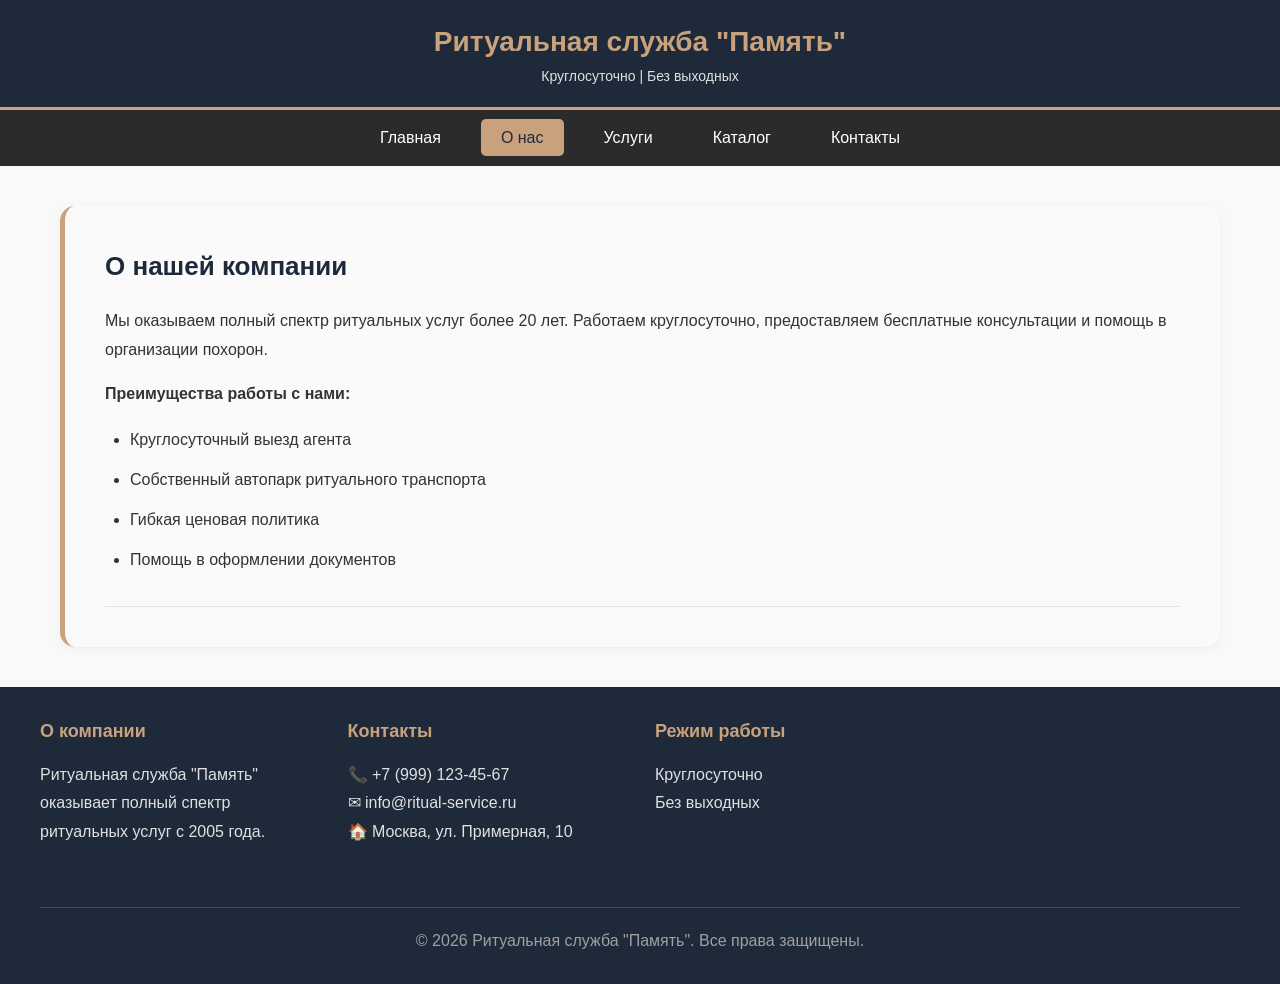
<file: about.html>
<!DOCTYPE html>
<html lang="ru">
<head>
    <meta charset="UTF-8">
    <meta name="viewport" content="width=device-width, initial-scale=1.0">
    <title>О нас - Ритуальные услуги</title>
    
    <link rel="stylesheet" href="css/main.css">
    <link rel="stylesheet" href="css/about.css">
    
    <link rel="stylesheet" href="https://cdnjs.cloudflare.com/ajax/libs/font-awesome/6.0.0-beta3/css/all.min.css">
</head>
<body>
    <header>
        <div class="logo">
            <h1>Ритуальная служба "Память"</h1>
            <p>Круглосуточно | Без выходных</p>
        </div>
    </header>

    <nav class="main-menu">
        <ul>
            <li><a href="index.html" class="menu-button">Главная</a></li>
            <li><a href="about.html" class="menu-button active">О нас</a></li>
            <li><a href="services.html" class="menu-button">Услуги</a></li>
            <li><a href="catalog.html" class="menu-button">Каталог</a></li>
            <li><a href="contacts.html" class="menu-button">Контакты</a></li>
        </ul>
    </nav>

    <main>
        <section id="about">
            <h2>О нашей компании</h2>
            <p>Мы оказываем полный спектр ритуальных услуг более 20 лет. Работаем круглосуточно, предоставляем бесплатные консультации и помощь в организации похорон.</p>
            <p><strong>Преимущества работы с нами:</strong></p>
            <ul>
                <li>Круглосуточный выезд агента</li>
                <li>Собственный автопарк ритуального транспорта</li>
                <li>Гибкая ценовая политика</li>
                <li>Помощь в оформлении документов</li>
            </ul>
            <hr>
        </section>
    </main>

    <footer>
        <div class="footer-content">
            <div class="footer-section">
                <h3>О компании</h3>
                <p>Ритуальная служба "Память" оказывает полный спектр ритуальных услуг с 2005 года.</p>
            </div>
            <div class="footer-section">
                <h3>Контакты</h3>
                <p>📞 +7 (999) 123-45-67</p>
                <p>✉ info@ritual-service.ru</p>
                <p>🏠 Москва, ул. Примерная, 10</p>
            </div>
            <div class="footer-section">
                <h3>Режим работы</h3>
                <p>Круглосуточно</p>
                <p>Без выходных</p>
            </div>
            <div class="copyright">
                <p>&copy; 2026 Ритуальная служба "Память". Все права защищены.</p>
            </div>
        </div>
    </footer>
</body>
</html>
</file>
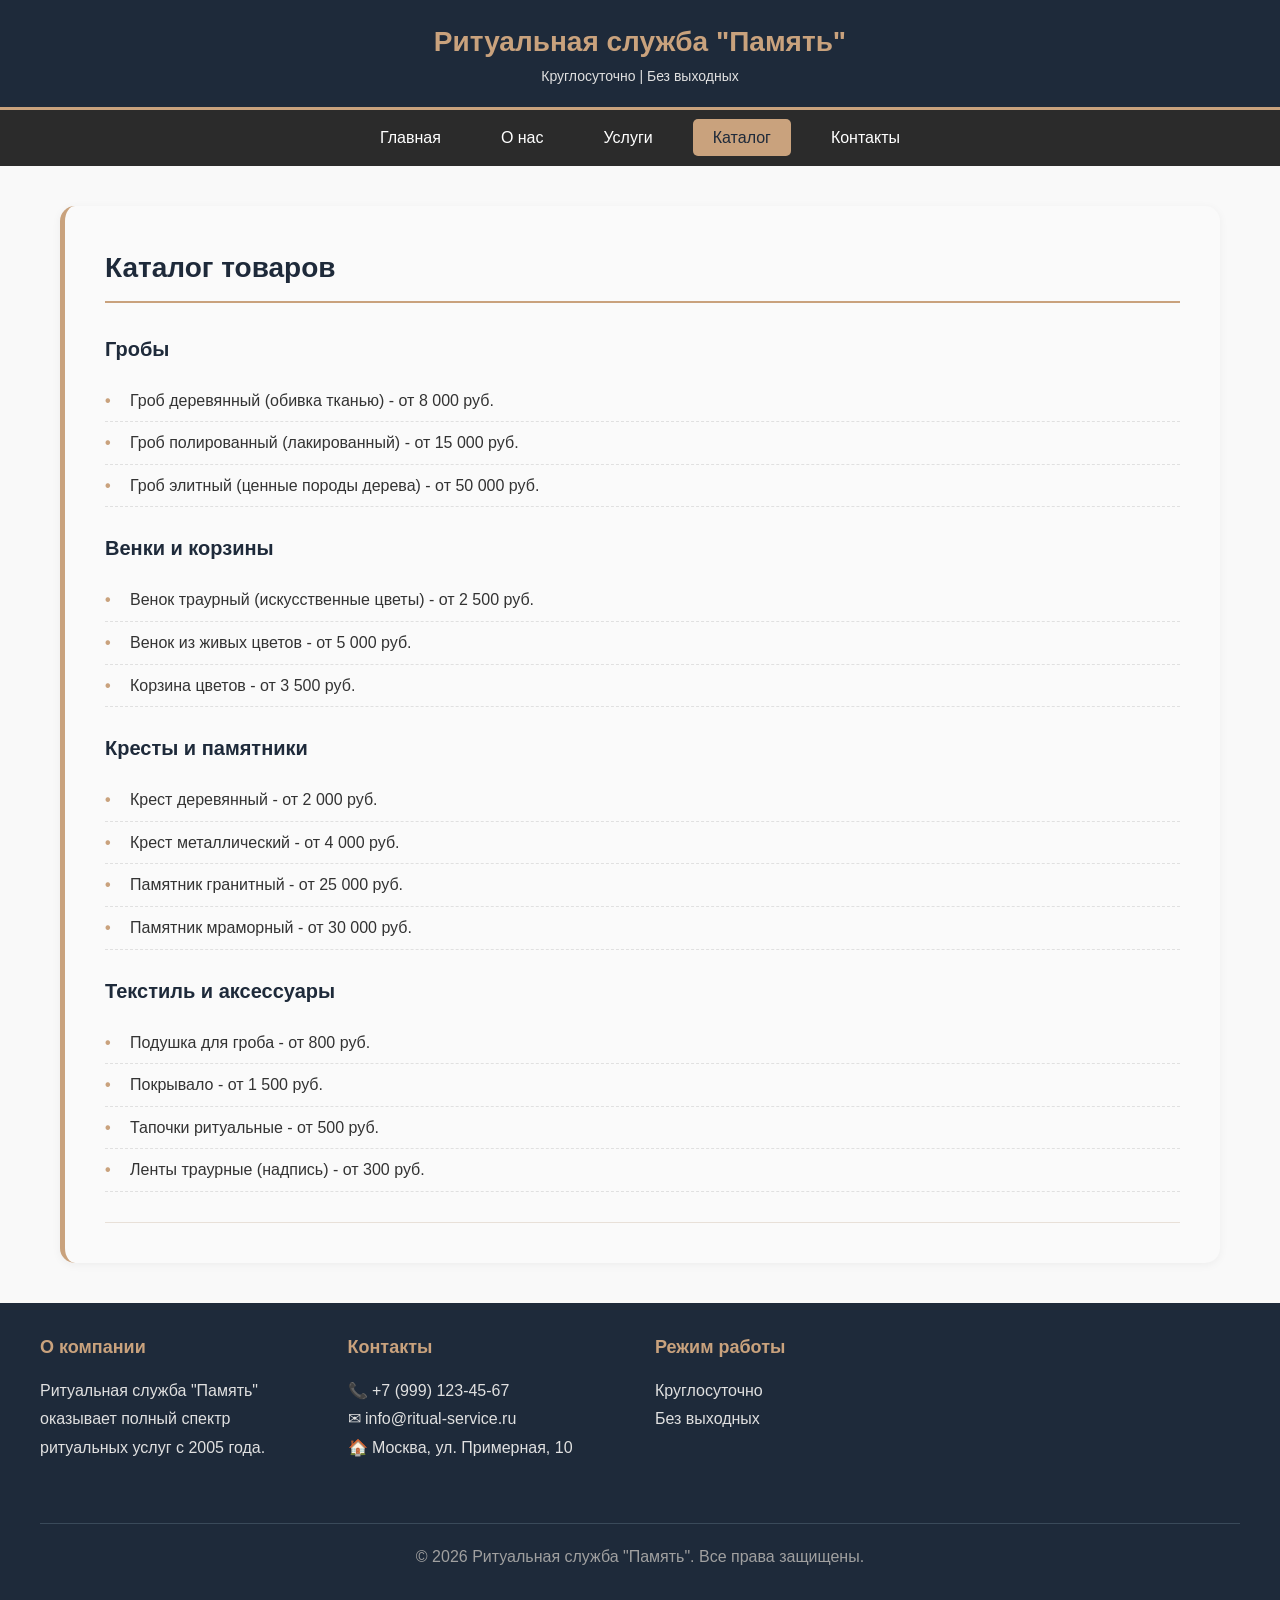
<file: catalog.html>
<!DOCTYPE html>
<html lang="ru">
<head>
    <meta charset="UTF-8">
    <meta name="viewport" content="width=device-width, initial-scale=1.0">
    <title>Каталог - Ритуальные услуги</title>
    
    <link rel="stylesheet" href="css/main.css">
    <link rel="stylesheet" href="css/catalog.css">
    
    <link rel="stylesheet" href="https://cdnjs.cloudflare.com/ajax/libs/font-awesome/6.0.0-beta3/css/all.min.css">
</head>
<body>
    <header>
        <div class="logo">
            <h1>Ритуальная служба "Память"</h1>
            <p>Круглосуточно | Без выходных</p>
        </div>
    </header>

    <nav class="main-menu">
        <ul>
            <li><a href="index.html" class="menu-button">Главная</a></li>
            <li><a href="about.html" class="menu-button">О нас</a></li>
            <li><a href="services.html" class="menu-button">Услуги</a></li>
            <li><a href="catalog.html" class="menu-button active">Каталог</a></li>
            <li><a href="contacts.html" class="menu-button">Контакты</a></li>
        </ul>
    </nav>

    <main>
        <section id="catalog">
            <h2>Каталог товаров</h2>
            
            <h3>Гробы</h3>
            <ul>
                <li>Гроб деревянный (обивка тканью) - от 8 000 руб.</li>
                <li>Гроб полированный (лакированный) - от 15 000 руб.</li>
                <li>Гроб элитный (ценные породы дерева) - от 50 000 руб.</li>
            </ul>

            <h3>Венки и корзины</h3>
            <ul>
                <li>Венок траурный (искусственные цветы) - от 2 500 руб.</li>
                <li>Венок из живых цветов - от 5 000 руб.</li>
                <li>Корзина цветов - от 3 500 руб.</li>
            </ul>

            <h3>Кресты и памятники</h3>
            <ul>
                <li>Крест деревянный - от 2 000 руб.</li>
                <li>Крест металлический - от 4 000 руб.</li>
                <li>Памятник гранитный - от 25 000 руб.</li>
                <li>Памятник мраморный - от 30 000 руб.</li>
            </ul>

            <h3>Текстиль и аксессуары</h3>
            <ul>
                <li>Подушка для гроба - от 800 руб.</li>
                <li>Покрывало - от 1 500 руб.</li>
                <li>Тапочки ритуальные - от 500 руб.</li>
                <li>Ленты траурные (надпись) - от 300 руб.</li>
            </ul>
            <hr>
        </section>
    </main>

    <footer>
        <div class="footer-content">
            <div class="footer-section">
                <h3>О компании</h3>
                <p>Ритуальная служба "Память" оказывает полный спектр ритуальных услуг с 2005 года.</p>
            </div>
            <div class="footer-section">
                <h3>Контакты</h3>
                <p>📞 +7 (999) 123-45-67</p>
                <p>✉ info@ritual-service.ru</p>
                <p>🏠 Москва, ул. Примерная, 10</p>
            </div>
            <div class="footer-section">
                <h3>Режим работы</h3>
                <p>Круглосуточно</p>
                <p>Без выходных</p>
            </div>
            <div class="copyright">
                <p>&copy; 2026 Ритуальная служба "Память". Все права защищены.</p>
            </div>
        </div>
    </footer>
</body>
</html>
</file>
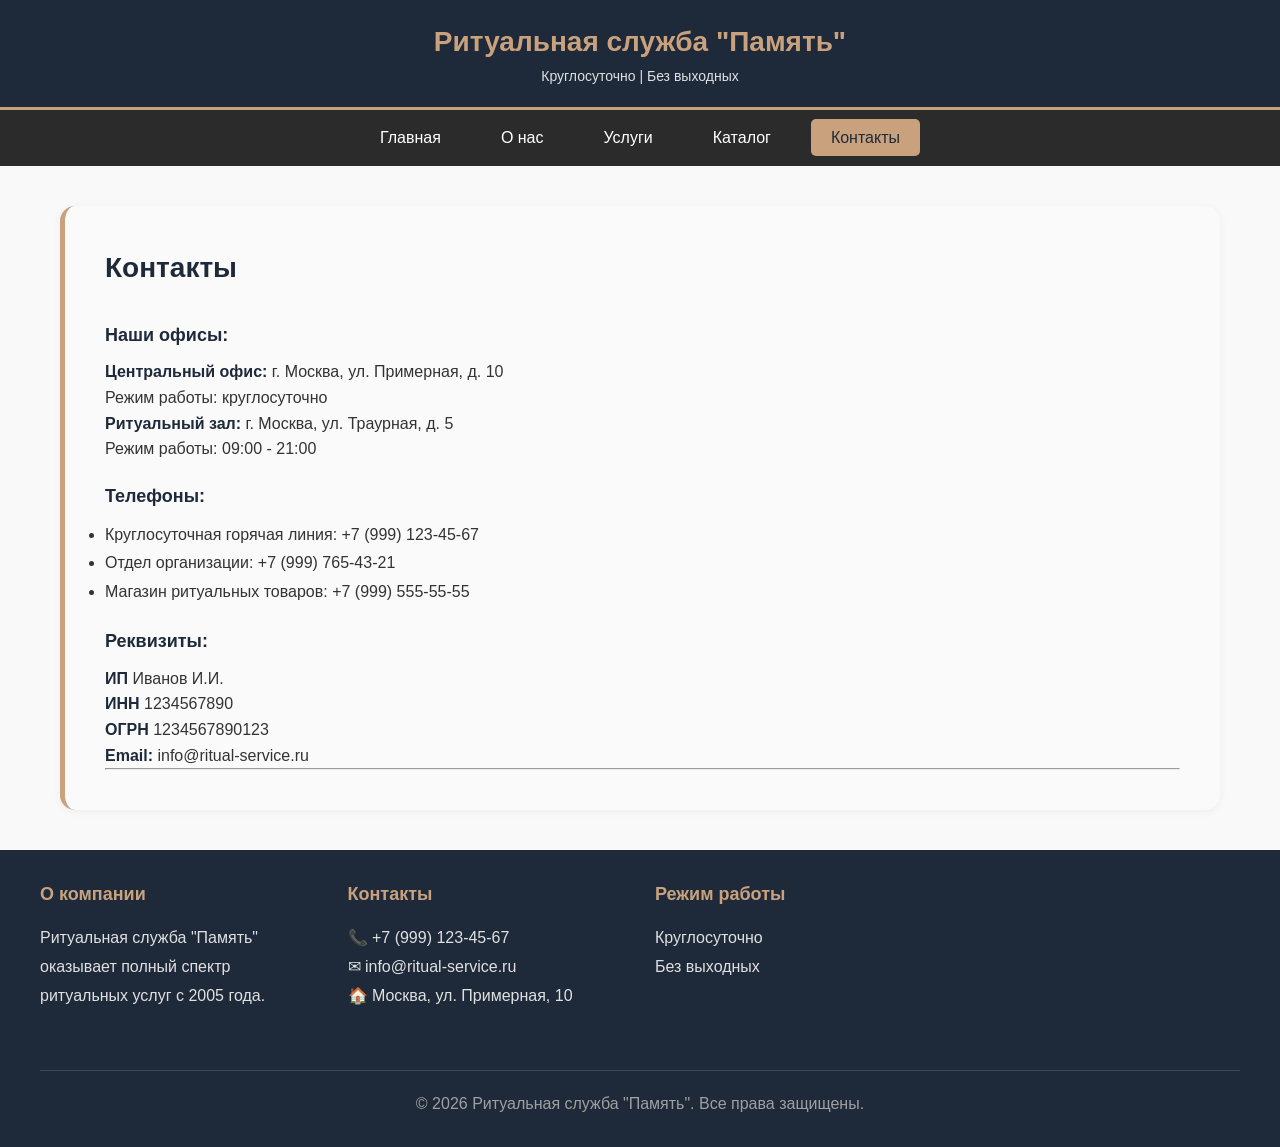
<file: contacts.html>
<!DOCTYPE html>
<html lang="ru">
<head>
    <meta charset="UTF-8">
    <meta name="viewport" content="width=device-width, initial-scale=1.0">
    <title>Контакты - Ритуальные услуги</title>
    
    <link rel="stylesheet" href="css/main.css">
    <link rel="stylesheet" href="css/contacts.css">
    
    <link rel="stylesheet" href="https://cdnjs.cloudflare.com/ajax/libs/font-awesome/6.0.0-beta3/css/all.min.css">
</head>
<body>
    <header>
        <div class="logo">
            <h1>Ритуальная служба "Память"</h1>
            <p>Круглосуточно | Без выходных</p>
        </div>
    </header>

    <nav class="main-menu">
        <ul>
            <li><a href="index.html" class="menu-button">Главная</a></li>
            <li><a href="about.html" class="menu-button">О нас</a></li>
            <li><a href="services.html" class="menu-button">Услуги</a></li>
            <li><a href="catalog.html" class="menu-button">Каталог</a></li>
            <li><a href="contacts.html" class="menu-button active">Контакты</a></li>
        </ul>
    </nav>

    <main>
        <section id="contacts">
            <h2>Контакты</h2>
            
            <h3>Наши офисы:</h3>
            <p><strong>Центральный офис:</strong> г. Москва, ул. Примерная, д. 10<br>
            Режим работы: круглосуточно</p>
            
            <p><strong>Ритуальный зал:</strong> г. Москва, ул. Траурная, д. 5<br>
            Режим работы: 09:00 - 21:00</p>

            <h3>Телефоны:</h3>
            <ul>
                <li>Круглосуточная горячая линия: +7 (999) 123-45-67</li>
                <li>Отдел организации: +7 (999) 765-43-21</li>
                <li>Магазин ритуальных товаров: +7 (999) 555-55-55</li>
            </ul>

            <h3>Реквизиты:</h3>
            <p><strong>ИП</strong> Иванов И.И.<br>
            <strong>ИНН</strong> 1234567890<br>
            <strong>ОГРН</strong> 1234567890123</p>

            <p><strong>Email:</strong> info@ritual-service.ru</p>
            <hr>
        </section>
    </main>

    <footer>
        <div class="footer-content">
            <div class="footer-section">
                <h3>О компании</h3>
                <p>Ритуальная служба "Память" оказывает полный спектр ритуальных услуг с 2005 года.</p>
            </div>
            <div class="footer-section">
                <h3>Контакты</h3>
                <p>📞 +7 (999) 123-45-67</p>
                <p>✉ info@ritual-service.ru</p>
                <p>🏠 Москва, ул. Примерная, 10</p>
            </div>
            <div class="footer-section">
                <h3>Режим работы</h3>
                <p>Круглосуточно</p>
                <p>Без выходных</p>
            </div>
            <div class="copyright">
                <p>&copy; 2026 Ритуальная служба "Память". Все права защищены.</p>
            </div>
        </div>
    </footer>
</body>
</html>
</file>
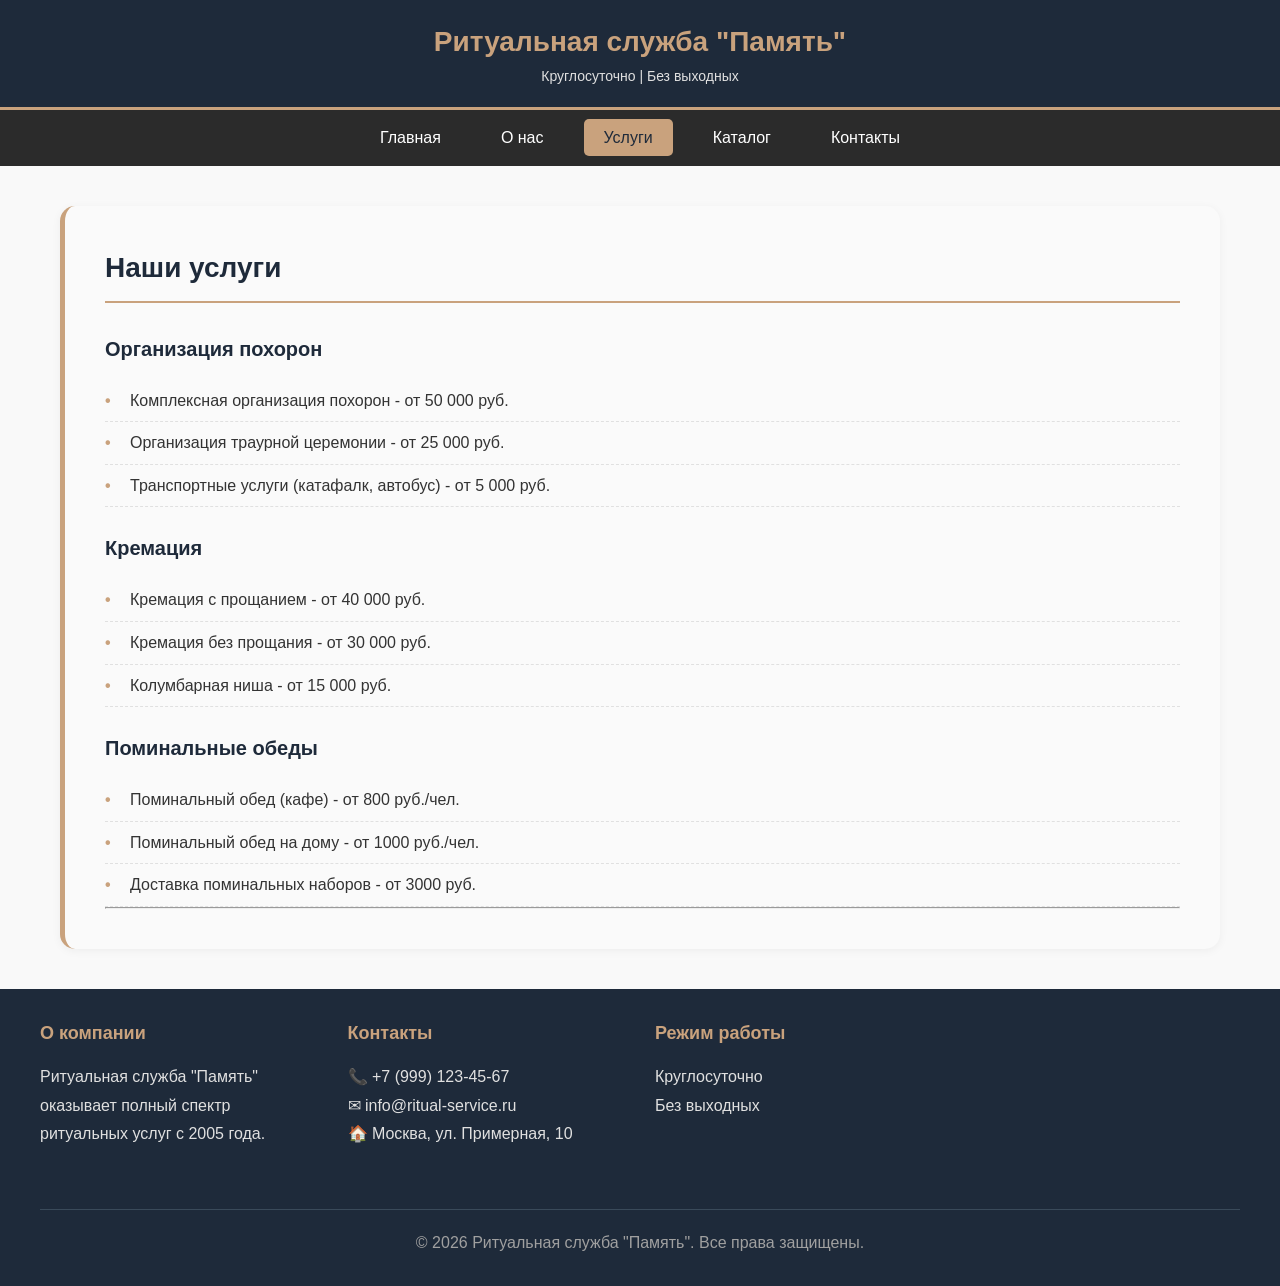
<file: services.html>
<!DOCTYPE html>
<html lang="ru">
<head>
    <meta charset="UTF-8">
    <meta name="viewport" content="width=device-width, initial-scale=1.0">
    <title>Услуги - Ритуальные услуги</title>
    
    <link rel="stylesheet" href="css/main.css">
    <link rel="stylesheet" href="css/services.css">
    
    <link rel="stylesheet" href="https://cdnjs.cloudflare.com/ajax/libs/font-awesome/6.0.0-beta3/css/all.min.css">
</head>
<body>
    <header>
        <div class="logo">
            <h1>Ритуальная служба "Память"</h1>
            <p>Круглосуточно | Без выходных</p>
        </div>
    </header>

    <nav class="main-menu">
        <ul>
            <li><a href="index.html" class="menu-button">Главная</a></li>
            <li><a href="about.html" class="menu-button">О нас</a></li>
            <li><a href="services.html" class="menu-button active">Услуги</a></li>
            <li><a href="catalog.html" class="menu-button">Каталог</a></li>
            <li><a href="contacts.html" class="menu-button">Контакты</a></li>
        </ul>
    </nav>

    <main>
        <section id="services">
        <h2>Наши услуги</h2>
        
        <h3>Организация похорон</h3>
        <ul>
            <li>Комплексная организация похорон - от 50 000 руб.</li>
            <li>Организация траурной церемонии - от 25 000 руб.</li>
            <li>Транспортные услуги (катафалк, автобус) - от 5 000 руб.</li>
        </ul>

        <h3>Кремация</h3>
        <ul>
            <li>Кремация с прощанием - от 40 000 руб.</li>
            <li>Кремация без прощания - от 30 000 руб.</li>
            <li>Колумбарная ниша - от 15 000 руб.</li>
        </ul>

        <h3>Поминальные обеды</h3>
        <ul>
            <li>Поминальный обед (кафе) - от 800 руб./чел.</li>
            <li>Поминальный обед на дому - от 1000 руб./чел.</li>
            <li>Доставка поминальных наборов - от 3000 руб.</li>
        </ul>
        <hr>
        </section>
    </main>

    <footer>
        <div class="footer-content">
            <div class="footer-section">
                <h3>О компании</h3>
                <p>Ритуальная служба "Память" оказывает полный спектр ритуальных услуг с 2005 года.</p>
            </div>
            <div class="footer-section">
                <h3>Контакты</h3>
                <p>📞 +7 (999) 123-45-67</p>
                <p>✉ info@ritual-service.ru</p>
                <p>🏠 Москва, ул. Примерная, 10</p>
            </div>
            <div class="footer-section">
                <h3>Режим работы</h3>
                <p>Круглосуточно</p>
                <p>Без выходных</p>
            </div>
            <div class="copyright">
                <p>&copy; 2026 Ритуальная служба "Память". Все права защищены.</p>
            </div>
        </div>
    </footer>
</body>
</html>
</file>
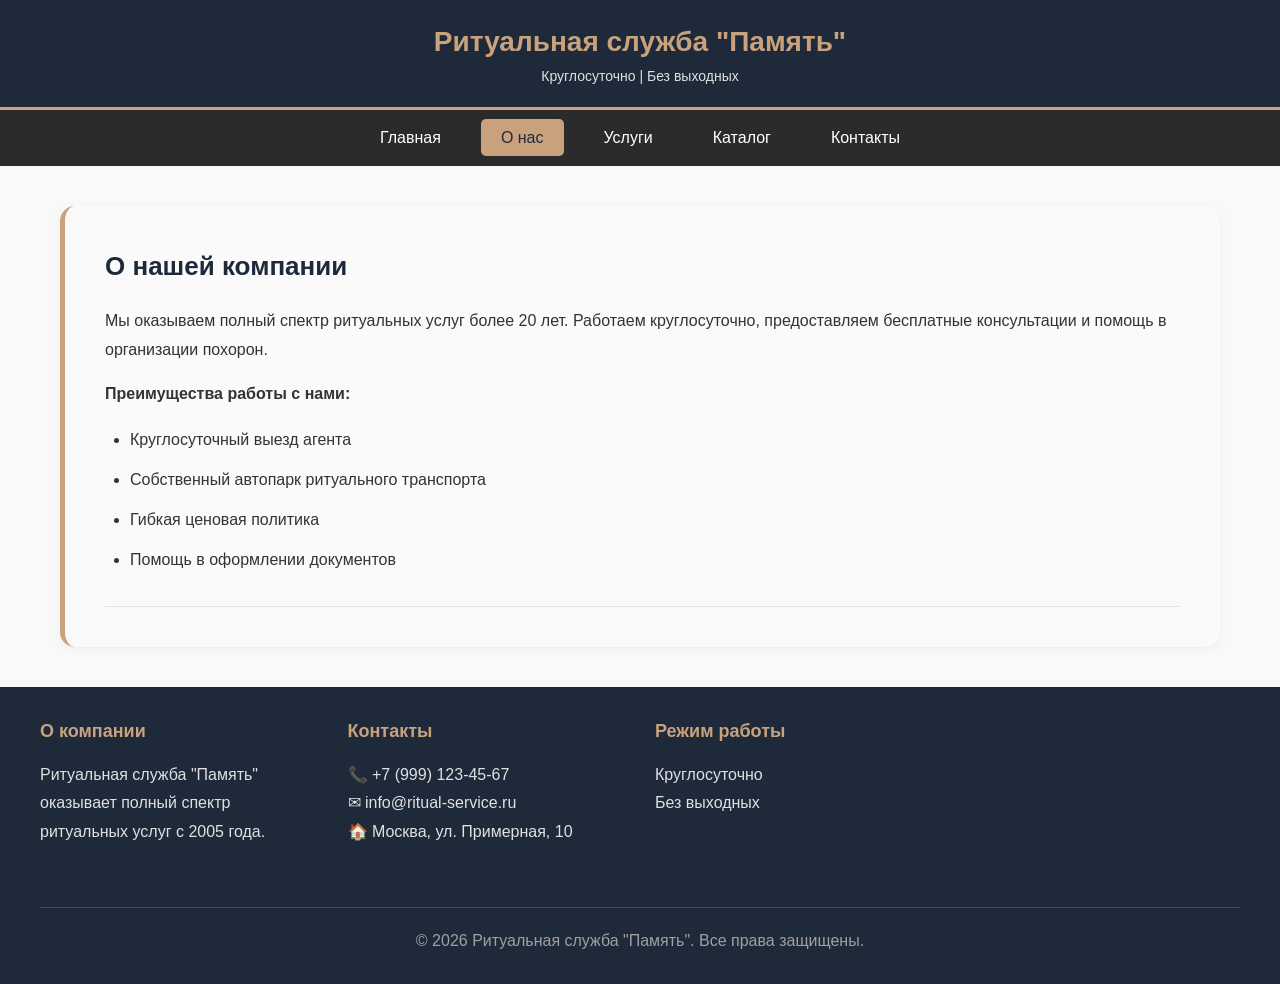
<file: html/about.html>
<!DOCTYPE html>
<html lang="ru">
<head>
    <meta charset="UTF-8">
    <meta name="viewport" content="width=device-width, initial-scale=1.0">
    <title>О нас - Ритуальные услуги</title>
    
    <link rel="stylesheet" href="../css/main.css">
    <link rel="stylesheet" href="../css/about.css">
    
    <link rel="stylesheet" href="https://cdnjs.cloudflare.com/ajax/libs/font-awesome/6.0.0-beta3/css/all.min.css">
</head>
<body>
    <header>
        <div class="logo">
            <h1>Ритуальная служба "Память"</h1>
            <p>Круглосуточно | Без выходных</p>
        </div>
    </header>

    <nav class="main-menu">
        <ul>
            <li><a href="index.html" class="menu-button">Главная</a></li>
            <li><a href="about.html" class="menu-button active">О нас</a></li>
            <li><a href="services.html" class="menu-button">Услуги</a></li>
            <li><a href="catalog.html" class="menu-button">Каталог</a></li>
            <li><a href="contacts.html" class="menu-button">Контакты</a></li>
        </ul>
    </nav>

    <main>
        <section id="about">
            <h2>О нашей компании</h2>
            <p>Мы оказываем полный спектр ритуальных услуг более 20 лет. Работаем круглосуточно, предоставляем бесплатные консультации и помощь в организации похорон.</p>
            <p><strong>Преимущества работы с нами:</strong></p>
            <ul>
                <li>Круглосуточный выезд агента</li>
                <li>Собственный автопарк ритуального транспорта</li>
                <li>Гибкая ценовая политика</li>
                <li>Помощь в оформлении документов</li>
            </ul>
            <hr>
        </section>
    </main>

    <footer>
        <div class="footer-content">
            <div class="footer-section">
                <h3>О компании</h3>
                <p>Ритуальная служба "Память" оказывает полный спектр ритуальных услуг с 2005 года.</p>
            </div>
            <div class="footer-section">
                <h3>Контакты</h3>
                <p>📞 +7 (999) 123-45-67</p>
                <p>✉ info@ritual-service.ru</p>
                <p>🏠 Москва, ул. Примерная, 10</p>
            </div>
            <div class="footer-section">
                <h3>Режим работы</h3>
                <p>Круглосуточно</p>
                <p>Без выходных</p>
            </div>
            <div class="copyright">
                <p>&copy; 2026 Ритуальная служба "Память". Все права защищены.</p>
            </div>
        </div>
    </footer>
</body>
</html>
</file>
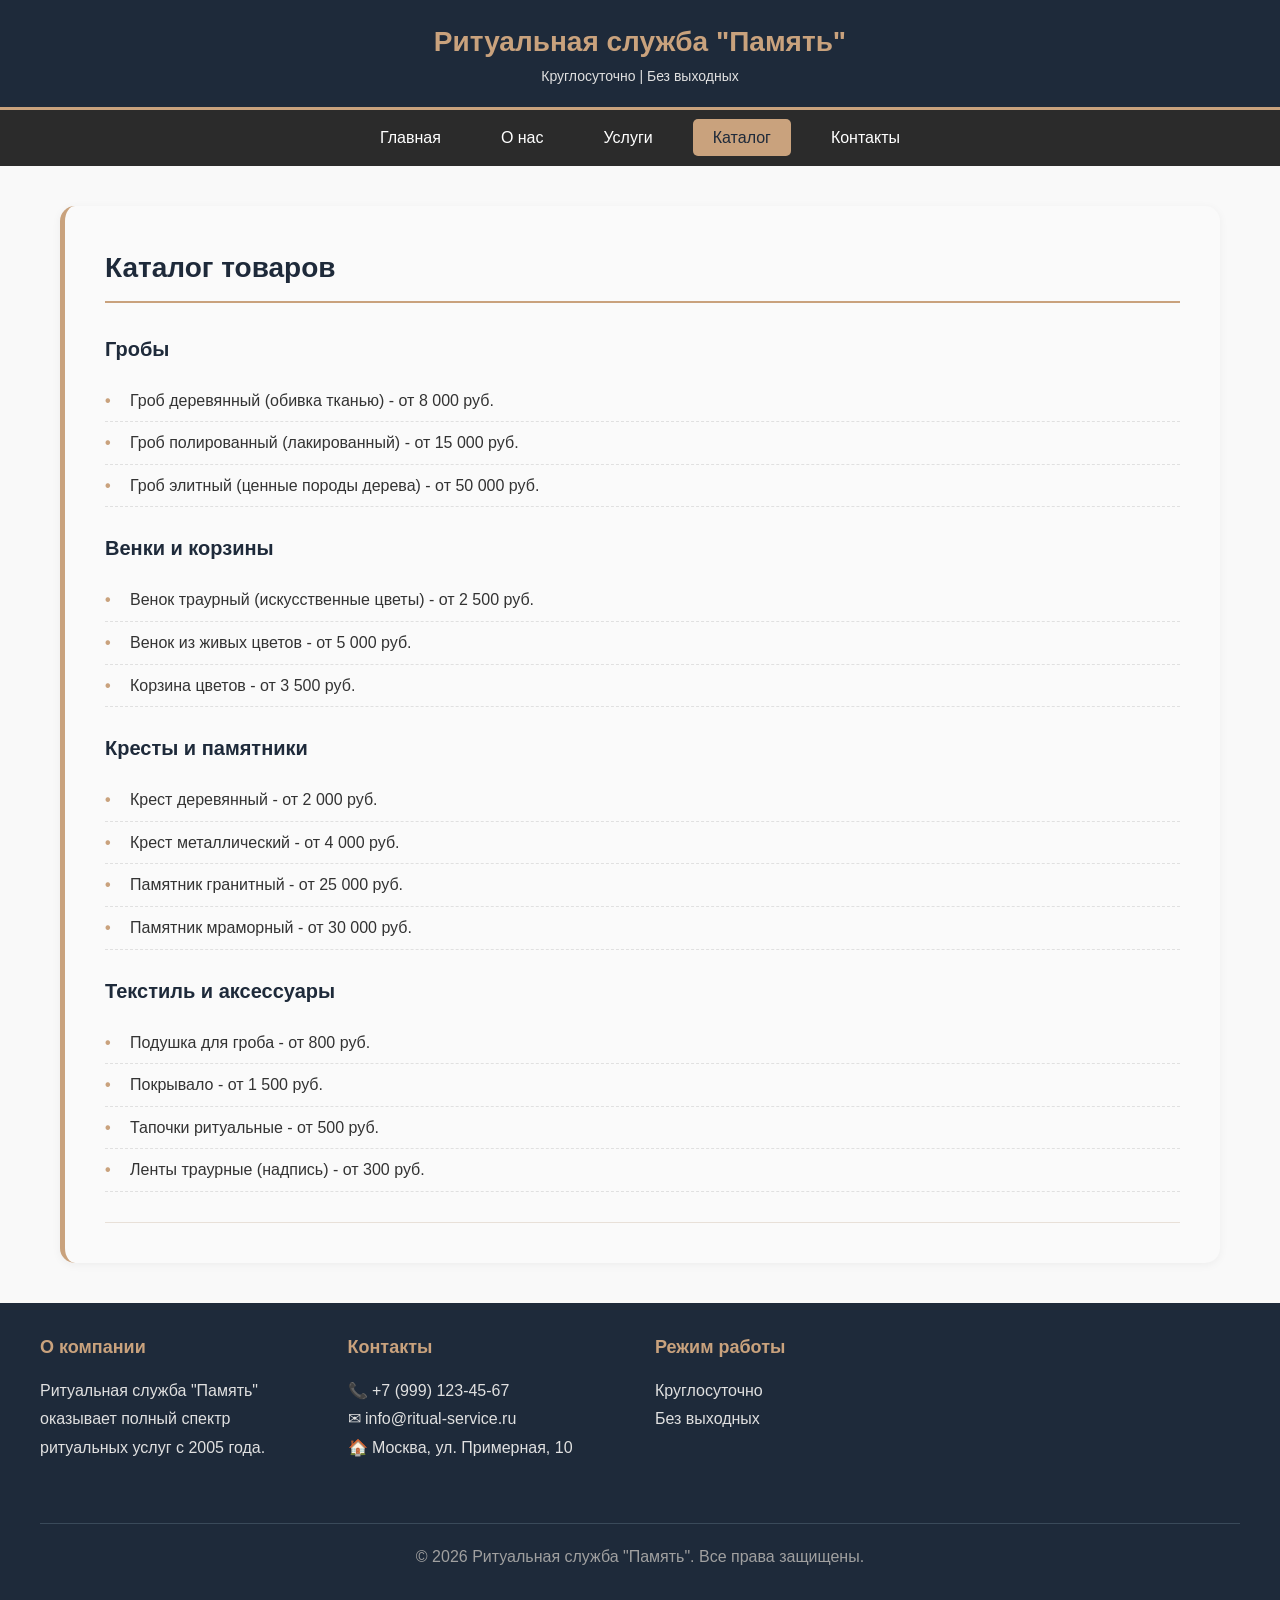
<file: html/catalog.html>
<!DOCTYPE html>
<html lang="ru">
<head>
    <meta charset="UTF-8">
    <meta name="viewport" content="width=device-width, initial-scale=1.0">
    <title>Каталог - Ритуальные услуги</title>
    
    <link rel="stylesheet" href="../css/main.css">
    <link rel="stylesheet" href="../css/catalog.css">
    
    <link rel="stylesheet" href="https://cdnjs.cloudflare.com/ajax/libs/font-awesome/6.0.0-beta3/css/all.min.css">
</head>
<body>
    <header>
        <div class="logo">
            <h1>Ритуальная служба "Память"</h1>
            <p>Круглосуточно | Без выходных</p>
        </div>
    </header>

    <nav class="main-menu">
        <ul>
            <li><a href="index.html" class="menu-button">Главная</a></li>
            <li><a href="about.html" class="menu-button">О нас</a></li>
            <li><a href="services.html" class="menu-button">Услуги</a></li>
            <li><a href="catalog.html" class="menu-button active">Каталог</a></li>
            <li><a href="contacts.html" class="menu-button">Контакты</a></li>
        </ul>
    </nav>

    <main>
        <section id="catalog">
            <h2>Каталог товаров</h2>
            
            <h3>Гробы</h3>
            <ul>
                <li>Гроб деревянный (обивка тканью) - от 8 000 руб.</li>
                <li>Гроб полированный (лакированный) - от 15 000 руб.</li>
                <li>Гроб элитный (ценные породы дерева) - от 50 000 руб.</li>
            </ul>

            <h3>Венки и корзины</h3>
            <ul>
                <li>Венок траурный (искусственные цветы) - от 2 500 руб.</li>
                <li>Венок из живых цветов - от 5 000 руб.</li>
                <li>Корзина цветов - от 3 500 руб.</li>
            </ul>

            <h3>Кресты и памятники</h3>
            <ul>
                <li>Крест деревянный - от 2 000 руб.</li>
                <li>Крест металлический - от 4 000 руб.</li>
                <li>Памятник гранитный - от 25 000 руб.</li>
                <li>Памятник мраморный - от 30 000 руб.</li>
            </ul>

            <h3>Текстиль и аксессуары</h3>
            <ul>
                <li>Подушка для гроба - от 800 руб.</li>
                <li>Покрывало - от 1 500 руб.</li>
                <li>Тапочки ритуальные - от 500 руб.</li>
                <li>Ленты траурные (надпись) - от 300 руб.</li>
            </ul>
            <hr>
        </section>
    </main>

    <footer>
        <div class="footer-content">
            <div class="footer-section">
                <h3>О компании</h3>
                <p>Ритуальная служба "Память" оказывает полный спектр ритуальных услуг с 2005 года.</p>
            </div>
            <div class="footer-section">
                <h3>Контакты</h3>
                <p>📞 +7 (999) 123-45-67</p>
                <p>✉ info@ritual-service.ru</p>
                <p>🏠 Москва, ул. Примерная, 10</p>
            </div>
            <div class="footer-section">
                <h3>Режим работы</h3>
                <p>Круглосуточно</p>
                <p>Без выходных</p>
            </div>
            <div class="copyright">
                <p>&copy; 2026 Ритуальная служба "Память". Все права защищены.</p>
            </div>
        </div>
    </footer>
</body>
</html>
</file>
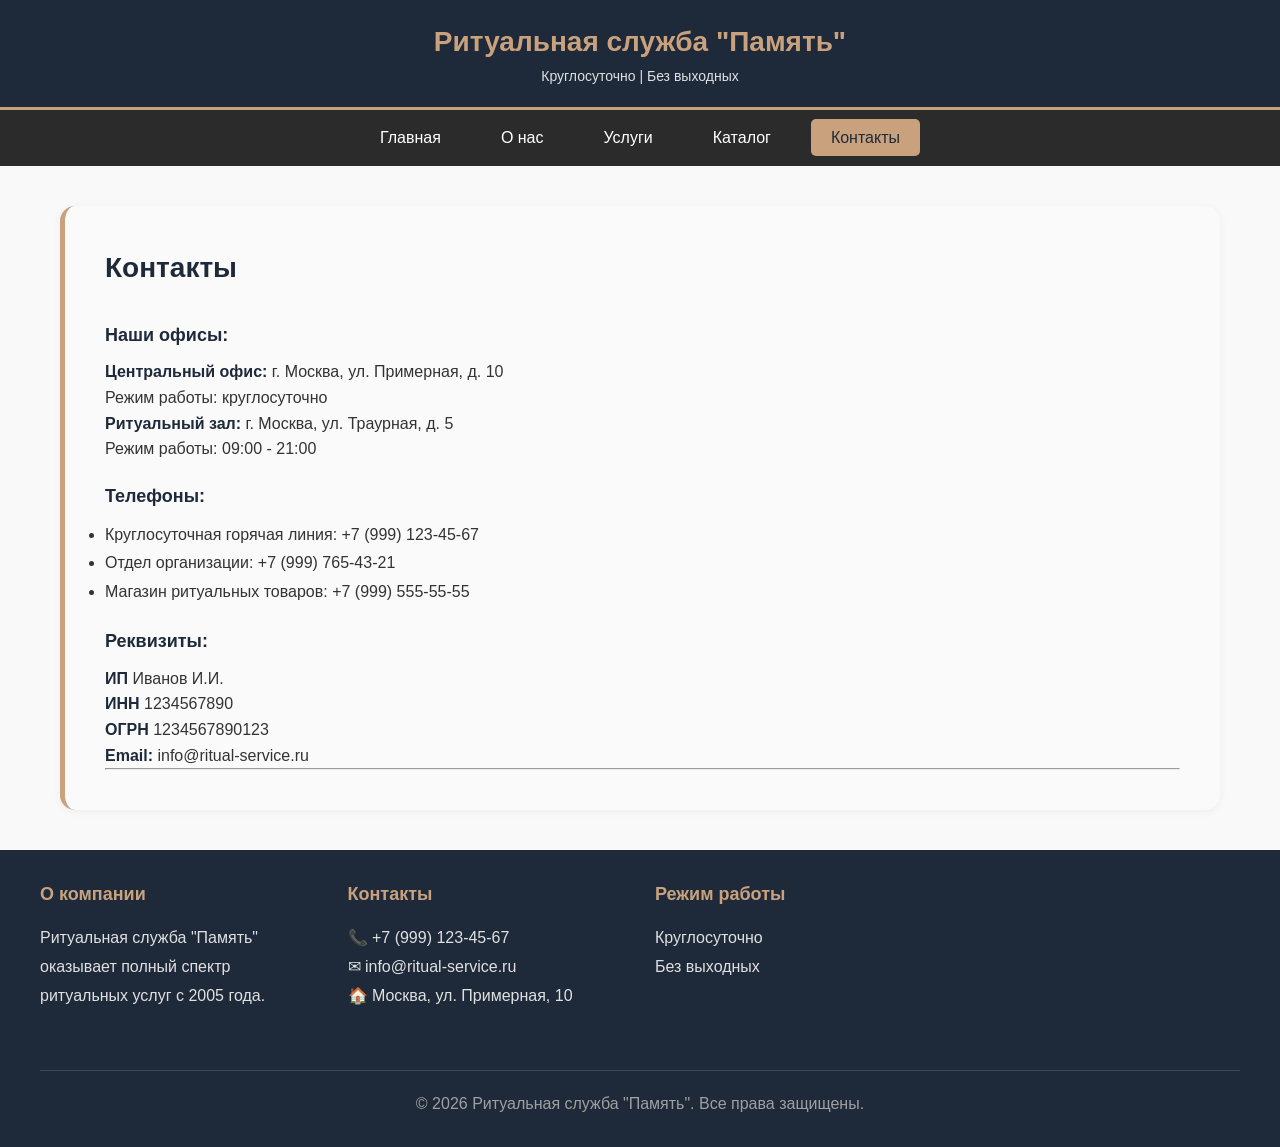
<file: html/contacts.html>
<!DOCTYPE html>
<html lang="ru">
<head>
    <meta charset="UTF-8">
    <meta name="viewport" content="width=device-width, initial-scale=1.0">
    <title>Контакты - Ритуальные услуги</title>
    
    <link rel="stylesheet" href="../css/main.css">
    <link rel="stylesheet" href="../css/contacts.css">
    
    <link rel="stylesheet" href="https://cdnjs.cloudflare.com/ajax/libs/font-awesome/6.0.0-beta3/css/all.min.css">
</head>
<body>
    <header>
        <div class="logo">
            <h1>Ритуальная служба "Память"</h1>
            <p>Круглосуточно | Без выходных</p>
        </div>
    </header>

    <nav class="main-menu">
        <ul>
            <li><a href="index.html" class="menu-button">Главная</a></li>
            <li><a href="about.html" class="menu-button">О нас</a></li>
            <li><a href="services.html" class="menu-button">Услуги</a></li>
            <li><a href="catalog.html" class="menu-button">Каталог</a></li>
            <li><a href="contacts.html" class="menu-button active">Контакты</a></li>
        </ul>
    </nav>

    <main>
        <section id="contacts">
            <h2>Контакты</h2>
            
            <h3>Наши офисы:</h3>
            <p><strong>Центральный офис:</strong> г. Москва, ул. Примерная, д. 10<br>
            Режим работы: круглосуточно</p>
            
            <p><strong>Ритуальный зал:</strong> г. Москва, ул. Траурная, д. 5<br>
            Режим работы: 09:00 - 21:00</p>

            <h3>Телефоны:</h3>
            <ul>
                <li>Круглосуточная горячая линия: +7 (999) 123-45-67</li>
                <li>Отдел организации: +7 (999) 765-43-21</li>
                <li>Магазин ритуальных товаров: +7 (999) 555-55-55</li>
            </ul>

            <h3>Реквизиты:</h3>
            <p><strong>ИП</strong> Иванов И.И.<br>
            <strong>ИНН</strong> 1234567890<br>
            <strong>ОГРН</strong> 1234567890123</p>

            <p><strong>Email:</strong> info@ritual-service.ru</p>
            <hr>
        </section>
    </main>

    <footer>
        <div class="footer-content">
            <div class="footer-section">
                <h3>О компании</h3>
                <p>Ритуальная служба "Память" оказывает полный спектр ритуальных услуг с 2005 года.</p>
            </div>
            <div class="footer-section">
                <h3>Контакты</h3>
                <p>📞 +7 (999) 123-45-67</p>
                <p>✉ info@ritual-service.ru</p>
                <p>🏠 Москва, ул. Примерная, 10</p>
            </div>
            <div class="footer-section">
                <h3>Режим работы</h3>
                <p>Круглосуточно</p>
                <p>Без выходных</p>
            </div>
            <div class="copyright">
                <p>&copy; 2026 Ритуальная служба "Память". Все права защищены.</p>
            </div>
        </div>
    </footer>
</body>
</html>
</file>
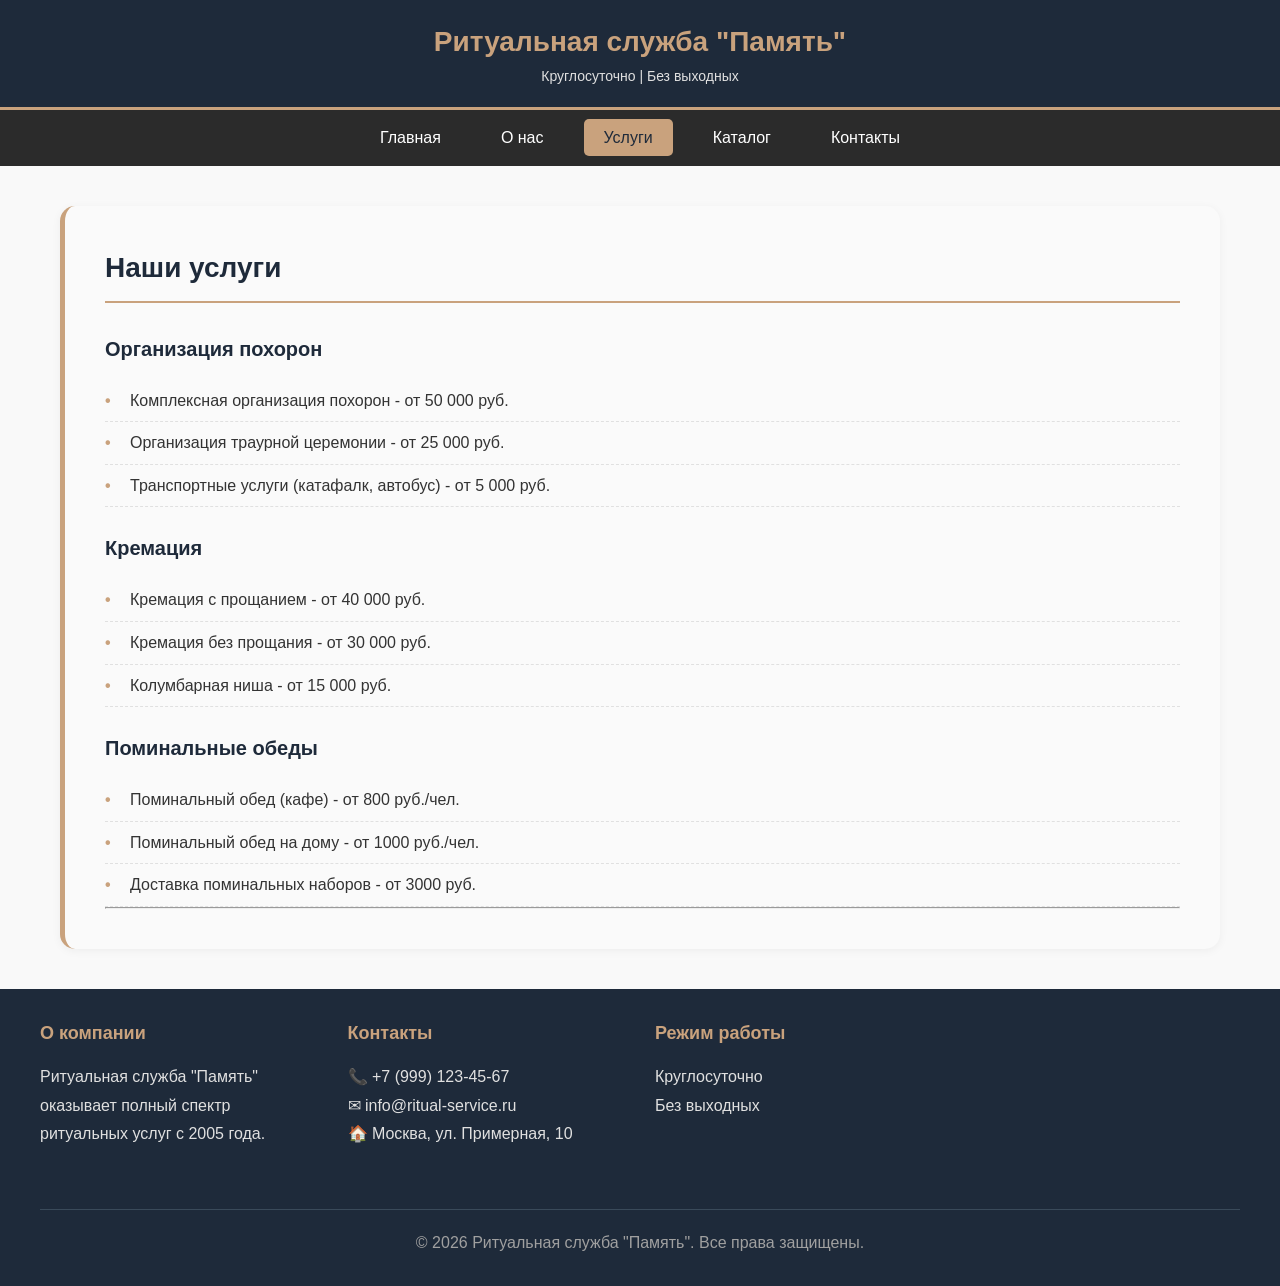
<file: html/services.html>
<!DOCTYPE html>
<html lang="ru">
<head>
    <meta charset="UTF-8">
    <meta name="viewport" content="width=device-width, initial-scale=1.0">
    <title>Главная - Ритуальные услуги</title>
    
    <link rel="stylesheet" href="../css/main.css">
    <link rel="stylesheet" href="../css/services.css">
    
    <link rel="stylesheet" href="https://cdnjs.cloudflare.com/ajax/libs/font-awesome/6.0.0-beta3/css/all.min.css">
</head>
<body>
    <header>
        <div class="logo">
            <h1>Ритуальная служба "Память"</h1>
            <p>Круглосуточно | Без выходных</p>
        </div>
    </header>

    <nav class="main-menu">
        <ul>
            <li><a href="index.html" class="menu-button">Главная</a></li>
            <li><a href="about.html" class="menu-button">О нас</a></li>
            <li><a href="services.html" class="menu-button active">Услуги</a></li>
            <li><a href="catalog.html" class="menu-button">Каталог</a></li>
            <li><a href="contacts.html" class="menu-button">Контакты</a></li>
        </ul>
    </nav>

    <main>
        <section id="services">
        <h2>Наши услуги</h2>
        
        <h3>Организация похорон</h3>
        <ul>
            <li>Комплексная организация похорон - от 50 000 руб.</li>
            <li>Организация траурной церемонии - от 25 000 руб.</li>
            <li>Транспортные услуги (катафалк, автобус) - от 5 000 руб.</li>
        </ul>

        <h3>Кремация</h3>
        <ul>
            <li>Кремация с прощанием - от 40 000 руб.</li>
            <li>Кремация без прощания - от 30 000 руб.</li>
            <li>Колумбарная ниша - от 15 000 руб.</li>
        </ul>

        <h3>Поминальные обеды</h3>
        <ul>
            <li>Поминальный обед (кафе) - от 800 руб./чел.</li>
            <li>Поминальный обед на дому - от 1000 руб./чел.</li>
            <li>Доставка поминальных наборов - от 3000 руб.</li>
        </ul>
        <hr>
        </section>
    </main>

    <footer>
        <div class="footer-content">
            <div class="footer-section">
                <h3>О компании</h3>
                <p>Ритуальная служба "Память" оказывает полный спектр ритуальных услуг с 2005 года.</p>
            </div>
            <div class="footer-section">
                <h3>Контакты</h3>
                <p>📞 +7 (999) 123-45-67</p>
                <p>✉ info@ritual-service.ru</p>
                <p>🏠 Москва, ул. Примерная, 10</p>
            </div>
            <div class="footer-section">
                <h3>Режим работы</h3>
                <p>Круглосуточно</p>
                <p>Без выходных</p>
            </div>
            <div class="copyright">
                <p>&copy; 2026 Ритуальная служба "Память". Все права защищены.</p>
            </div>
        </div>
    </footer>
</body>
</file>
<file: css/main.css>
* {
    margin: 0;
    padding: 0;
    box-sizing: border-box;
}

body {
    font-family: 'Montserrat', Arial, sans-serif;
    line-height: 1.6;
    color: #333;
    background-color: #f9f9f9;
    min-height: 100vh;
    display: flex;
    flex-direction: column;
}

header {
    background-color: #1e2a3a;
    color: white;
    padding: 20px 0;
    text-align: center;
    border-bottom: 3px solid #c9a27d;
}

.logo h1 {
    font-size: 28px;
    color: #c9a27d;
}

.logo p {
    color: #e0e0e0;
    font-size: 14px;
}

.main-menu {
    background-color: #2b2b2b;
    padding: 15px 0;
}

.main-menu ul {
    list-style: none;
    display: flex;
    justify-content: center;
    flex-wrap: wrap;
    gap: 20px;
    max-width: 1200px;
    margin: 0 auto;
    padding: 0 20px;
}

.menu-button {
    color: white;
    text-decoration: none;
    padding: 10px 20px;
    border-radius: 5px;
    transition: all 0.3s;
    font-weight: 500;
}

.menu-button:hover {
    background-color: #c9a27d;
    color: #1e2a3a;
}

.menu-button.active {
    background-color: #c9a27d;
    color: #1e2a3a;
}

main {
    flex: 1;
    max-width: 1200px;
    margin: 40px auto;
    padding: 0 20px;
    width: 100%;
}

footer {
    background-color: #1e2a3a;
    color: white;
    text-align: center;
    padding: 30px 20px;
    margin-top: auto;
}

.footer-content {
    max-width: 1200px;
    margin: 0 auto;
    display: grid;
    grid-template-columns: repeat(auto-fit, minmax(250px, 1fr));
    gap: 30px;
    text-align: left;
}

.footer-section h3 {
    color: #c9a27d;
    margin-bottom: 15px;
    font-size: 18px;
}

.footer-section p, .footer-section a {
    color: #e0e0e0;
    text-decoration: none;
    line-height: 1.8;
}

.footer-section a:hover {
    color: #c9a27d;
}

.copyright {
    grid-column: 1 / -1;
    text-align: center;
    margin-top: 30px;
    padding-top: 20px;
    border-top: 1px solid #3a4a5a;
    color: #a0a0a0;
}

.container {
    max-width: 1200px;
    margin: 0 auto;
    padding: 0 20px;
}

.section-title {
    color: #1e2a3a;
    margin-bottom: 30px;
    font-size: 32px;
    border-left: 4px solid #c9a27d;
    padding-left: 15px;
}

@media (max-width: 768px) {
    .main-menu ul {
        flex-direction: column;
        align-items: center;
        gap: 10px;
    }
    
    .menu-button {
        width: 250px;
        text-align: center;
    }
    
    .footer-content {
        grid-template-columns: 1fr;
        text-align: center;
    }
}
</file>
<file: css/about.css>
#about {
    background: #fafafa;
    padding: 40px;
    border-radius: 15px;
    border-left: 5px solid #c9a27d;
    box-shadow: 0 2px 10px rgba(0,0,0,0.05);
}

#about h2 {
    color: #1e2a3a;
    margin-bottom: 20px;
    font-size: 26px;
}

#about p {
    line-height: 1.8;
    margin-bottom: 15px;
}

#about ul {
    padding-left: 25px;
    line-height: 2;
}

#about ul li {
    margin-bottom: 8px;
}

#about hr {
    margin-top: 30px;
    border: none;
    border-top: 1px solid #e8e0d8;
}

.history-block {
    display: grid;
    grid-template-columns: 1fr 1fr;
    gap: 50px;
    margin-bottom: 60px;
    align-items: center;
}

.history-text h2 {
    color: #1e2a3a;
    margin-bottom: 20px;
}

.history-text p {
    margin-bottom: 15px;
    line-height: 1.8;
}

.history-image img {
    width: 100%;
    border-radius: 10px;
    box-shadow: 0 5px 15px rgba(0,0,0,0.2);
}

.values-grid {
    display: grid;
    grid-template-columns: repeat(auto-fit, minmax(250px, 1fr));
    gap: 30px;
    margin-bottom: 60px;
}

.value-card {
    text-align: center;
    padding: 30px;
    background: white;
    border-radius: 10px;
    box-shadow: 0 5px 15px rgba(0,0,0,0.1);
    transition: transform 0.3s;
}

.value-card:hover {
    transform: translateY(-5px);
}

.value-icon {
    width: 80px;
    height: 80px;
    background: #c9a27d;
    border-radius: 50%;
    display: flex;
    align-items: center;
    justify-content: center;
    margin: 0 auto 20px;
}

.value-icon i {
    font-size: 40px;
    color: white;
}

.team-grid {
    display: grid;
    grid-template-columns: repeat(auto-fit, minmax(250px, 1fr));
    gap: 30px;
    margin-bottom: 60px;
}

.team-member {
    background: white;
    border-radius: 10px;
    overflow: hidden;
    box-shadow: 0 5px 15px rgba(0,0,0,0.1);
    text-align: center;
}

.team-member img {
    width: 100%;
    height: 300px;
    object-fit: cover;
}

.member-info {
    padding: 20px;
}

.member-name {
    color: #1e2a3a;
    font-size: 20px;
    margin-bottom: 5px;
}

.member-position {
    color: #c9a27d;
    margin-bottom: 15px;
}

.member-experience {
    color: #666;
    font-size: 14px;
}

.licenses {
    background: #f5f5f5;
    padding: 40px;
    border-radius: 10px;
    margin-bottom: 40px;
}

.license-list {
    list-style: none;
}

.license-list li {
    padding: 10px 0;
    border-bottom: 1px solid #ddd;
    display: flex;
    align-items: center;
    gap: 10px;
}

.license-list li:before {
    content: "✓";
    color: #c9a27d;
    font-weight: bold;
}

@media (max-width: 768px) {
    .history-block {
        grid-template-columns: 1fr;
    }
}
</file>
<file: css/catalog.css>
#catalog {
    background: #fafafa;
    padding: 40px;
    border-radius: 15px;
    border-left: 5px solid #c9a27d;
    box-shadow: 0 2px 10px rgba(0,0,0,0.05);
}

#catalog h2 {
    color: #1e2a3a;
    margin-bottom: 30px;
    font-size: 28px;
    border-bottom: 2px solid #c9a27d;
    padding-bottom: 10px;
}

#catalog h3 {
    color: #1e2a3a;
    margin: 25px 0 15px;
    font-size: 20px;
}

#catalog ul {
    list-style: none;
    padding-left: 0;
}

#catalog ul li {
    padding: 8px 0;
    padding-left: 25px;
    position: relative;
    border-bottom: 1px dashed #e0e0e0;
}

#catalog ul li::before {
    content: "•";
    color: #c9a27d;
    font-weight: bold;
    position: absolute;
    left: 0;
}

#catalog hr {
    margin-top: 30px;
    border: none;
    border-top: 1px solid #e8e0d8;
}
</file>
<file: css/contacts.css>
#contacts {
    background: #fafafa;
    padding: 40px;
    border-radius: 15px;
    border-left: 5px solid #c9a27d;
    box-shadow: 0 2px 10px rgba(0,0,0,0.05);
}

#contacts h2 {
    color: #1e2a3a;
    margin-bottom: 30px;
    font-size: 28px;
}

#contacts h3 {
    color: #1e2a3a;
    margin: 20px 0 10px;
    font-size: 18px;
}

#contacts ul {
    line-height: 1.8;
}

#contacts strong {
    color: #1e2a3a;
}

.contact-grid {
    display: grid;
    grid-template-columns: 1fr 1fr;
    gap: 40px;
    margin-bottom: 60px;
}

.contact-info {
    background: white;
    padding: 40px;
    border-radius: 15px;
    box-shadow: 0 5px 20px rgba(0,0,0,0.1);
}

.contact-item {
    display: flex;
    align-items: flex-start;
    gap: 20px;
    padding: 20px 0;
    border-bottom: 1px solid #eee;
}

.contact-item:last-child {
    border-bottom: none;
}

.contact-icon {
    width: 50px;
    height: 50px;
    background: #c9a27d;
    border-radius: 50%;
    display: flex;
    align-items: center;
    justify-content: center;
    flex-shrink: 0;
}

.contact-icon i {
    font-size: 24px;
    color: white;
}

.contact-details h3 {
    color: #1e2a3a;
    margin-bottom: 5px;
}

.contact-details p {
    color: #666;
    line-height: 1.6;
}

.contact-details a {
    color: #c9a27d;
    text-decoration: none;
}

.contact-details a:hover {
    text-decoration: underline;
}

.map {
    border-radius: 15px;
    overflow: hidden;
    box-shadow: 0 5px 20px rgba(0,0,0,0.1);
}

.map iframe {
    width: 100%;
    height: 100%;
    min-height: 450px;
    border: none;
}

.schedule {
    background: #1e2a3a;
    color: white;
    padding: 40px;
    border-radius: 15px;
    margin-bottom: 40px;
}

.schedule h2 {
    color: white;
    border-left-color: #c9a27d;
}

.schedule-grid {
    display: grid;
    grid-template-columns: repeat(auto-fit, minmax(200px, 1fr));
    gap: 30px;
    margin-top: 30px;
}

.schedule-item {
    text-align: center;
}

.schedule-day {
    color: #c9a27d;
    font-weight: bold;
    margin-bottom: 10px;
}

.schedule-time {
    font-size: 20px;
}

.branches {
    margin-bottom: 60px;
}

.branches-grid {
    display: grid;
    grid-template-columns: repeat(auto-fit, minmax(300px, 1fr));
    gap: 30px;
}

.branch-card {
    background: white;
    border-radius: 15px;
    overflow: hidden;
    box-shadow: 0 5px 20px rgba(0,0,0,0.1);
}

.branch-image {
    height: 200px;
    background-size: cover;
    background-position: center;
}

.branch-info {
    padding: 20px;
}

.branch-info h3 {
    color: #1e2a3a;
    margin-bottom: 15px;
}

.branch-info p {
    margin: 10px 0;
    display: flex;
    align-items: center;
    gap: 10px;
    color: #666;
}

.branch-info i {
    color: #c9a27d;
    width: 20px;
}

.feedback-form {
    background: white;
    padding: 40px;
    border-radius: 15px;
    box-shadow: 0 5px 20px rgba(0,0,0,0.1);
}

.feedback-form h2 {
    color: #1e2a3a;
    margin-bottom: 30px;
}

.form-row {
    display: grid;
    grid-template-columns: 1fr 1fr;
    gap: 20px;
}

@media (max-width: 768px) {
    .contact-grid {
        grid-template-columns: 1fr;
    }
    
    .form-row {
        grid-template-columns: 1fr;
    }
}
</file>
<file: css/services.css>
#services {
    background: #fafafa;
    padding: 40px;
    border-radius: 15px;
    border-left: 5px solid #c9a27d;
    box-shadow: 0 2px 10px rgba(0,0,0,0.05);
}

#services h2 {
    color: #1e2a3a;
    margin-bottom: 30px;
    font-size: 28px;
    border-bottom: 2px solid #c9a27d;
    padding-bottom: 10px;
}

#services h3 {
    color: #1e2a3a;
    margin: 25px 0 15px;
    font-size: 20px;
}

#services ul {
    list-style: none;
    padding-left: 0;
}

#services ul li {
    padding: 8px 0;
    padding-left: 25px;
    position: relative;
    border-bottom: 1px dashed #e0e0e0;
}

#services ul li::before {
    content: "•";
    color: #c9a27d;
    font-weight: bold;
    position: absolute;
    left: 0;
}

.services-categories {
    display: grid;
    gap: 40px;
    margin-bottom: 60px;
}

.category-card {
    background: white;
    border-radius: 15px;
    overflow: hidden;
    box-shadow: 0 5px 20px rgba(0,0,0,0.1);
}

.category-header {
    background: #1e2a3a;
    color: white;
    padding: 20px;
    display: flex;
    align-items: center;
    gap: 15px;
}

.category-header i {
    font-size: 40px;
    color: #c9a27d;
}

.category-header h2 {
    color: white;
    margin: 0;
    font-size: 24px;
}

.services-list {
    padding: 20px;
}

.service-item {
    display: flex;
    justify-content: space-between;
    align-items: center;
    padding: 15px;
    border-bottom: 1px solid #eee;
    transition: background 0.3s;
}

.service-item:hover {
    background: #f9f9f9;
}

.service-info h3 {
    color: #1e2a3a;
    margin-bottom: 5px;
}

.service-info p {
    color: #666;
    font-size: 14px;
}

.service-price {
    font-size: 20px;
    font-weight: bold;
    color: #c9a27d;
}

.service-order {
    padding: 8px 16px;
    background: #1e2a3a;
    color: white;
    text-decoration: none;
    border-radius: 5px;
    transition: background 0.3s;
}

.service-order:hover {
    background: #c9a27d;
}

.price-table {
    width: 100%;
    border-collapse: collapse;
    margin: 20px 0;
}

.price-table th {
    background: #1e2a3a;
    color: white;
    padding: 15px;
    text-align: left;
}

.price-table td {
    padding: 12px;
    border-bottom: 1px solid #eee;
}

.price-table tr:hover {
    background: #f5f5f5;
}

.price-table .service-name {
    font-weight: 500;
}

.price-table .service-cost {
    color: #c9a27d;
    font-weight: bold;
}

.additional-services {
    background: linear-gradient(135deg, #1e2a3a, #2b2b2b);
    color: white;
    padding: 40px;
    border-radius: 15px;
    margin-top: 40px;
}

.additional-services h2 {
    color: white;
    border-left-color: white;
}

.additional-grid {
    display: grid;
    grid-template-columns: repeat(auto-fit, minmax(200px, 1fr));
    gap: 20px;
    margin-top: 30px;
}

.additional-item {
    text-align: center;
    padding: 20px;
    background: rgba(255,255,255,0.1);
    border-radius: 10px;
}

.additional-item i {
    font-size: 30px;
    color: #c9a27d;
    margin-bottom: 10px;
}

.order-form {
    background: white;
    padding: 40px;
    border-radius: 15px;
    box-shadow: 0 5px 20px rgba(0,0,0,0.1);
    margin-top: 40px;
}

.form-group {
    margin-bottom: 20px;
}

.form-group label {
    display: block;
    margin-bottom: 5px;
    color: #1e2a3a;
    font-weight: 500;
}

.form-group input,
.form-group select,
.form-group textarea {
    width: 100%;
    padding: 12px;
    border: 1px solid #ddd;
    border-radius: 5px;
    font-family: inherit;
}

.form-group input:focus,
.form-group select:focus,
.form-group textarea:focus {
    outline: none;
    border-color: #c9a27d;
}

.submit-btn {
    background: #c9a27d;
    color: #1e2a3a;
    border: none;
    padding: 15px 30px;
    font-size: 16px;
    font-weight: bold;
    border-radius: 5px;
    cursor: pointer;
    transition: background 0.3s;
}

.submit-btn:hover {
    background: #b3895c;
}
</file>
